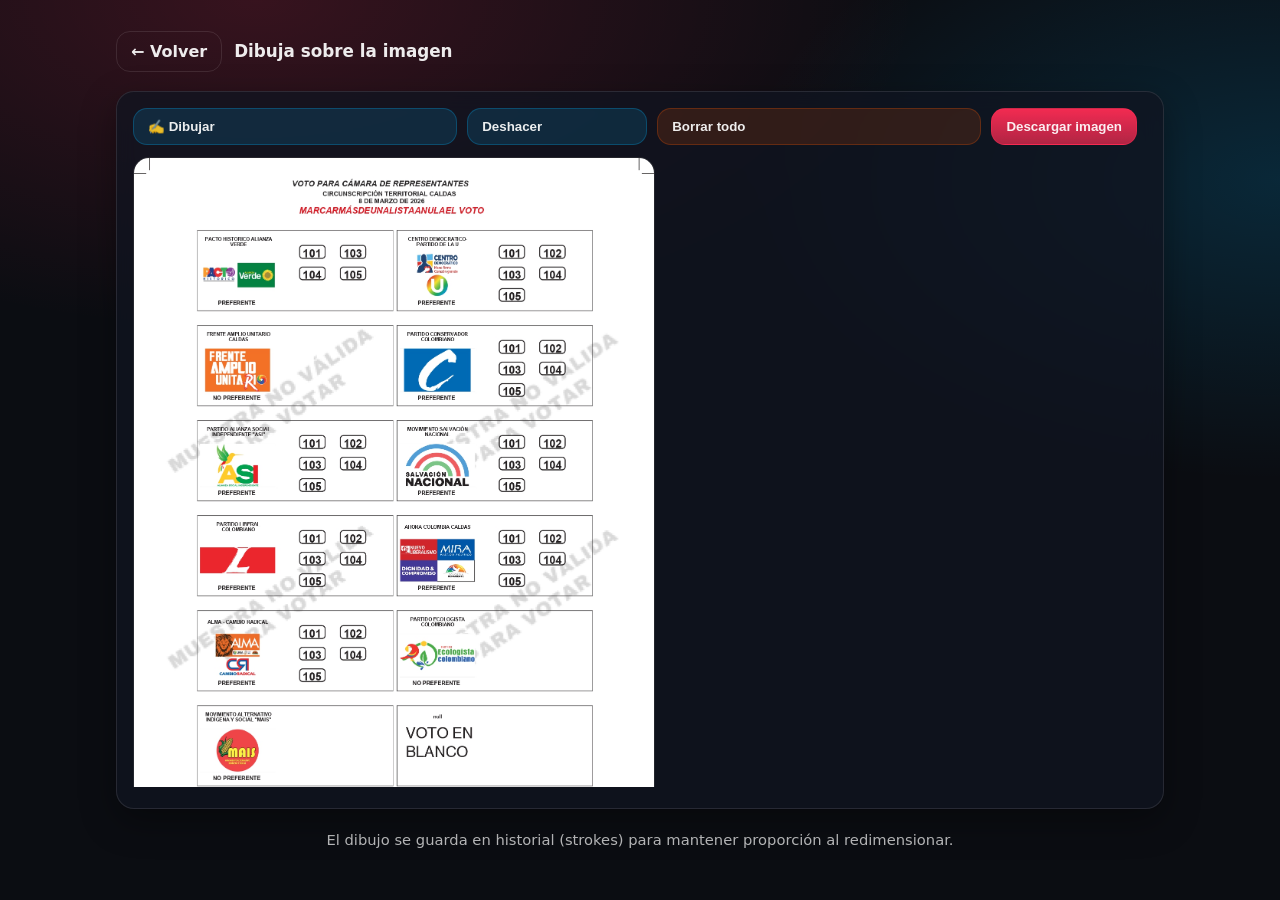
<file: index.html>
<!DOCTYPE html>
<html lang="es">
<head>
  <meta charset="UTF-8" />
  <meta name="viewport" content="width=device-width, initial-scale=1.0" />
  <title>Dibujar | Canvas Draw</title>
  <link rel="stylesheet" href="styles.css" />
</head>
<body>
  <main class="page">
    <header class="topbar">
      <a class="btn btn-ghost" href="index.html">← Volver</a>
      <h2 class="topbar-title">Dibuja sobre la imagen</h2>
      <div class="spacer"></div>
    </header>

    <section class="card">
      <div class="controls">
        <button id="modeBtn" class="btn btn-secondary" type="button" aria-pressed="true">
          ✍️ Dibujar
        </button>

  
        <button id="undoBtn" class="btn btn-secondary" type="button">Deshacer</button>
        <button id="clearBtn" class="btn btn-danger" type="button">Borrar todo</button>
        <button id="downloadBtn" class="btn btn-primary" type="button">Descargar imagen</button>
      </div>

      <!-- Wrapper con scroll -->
      <div class="stage-wrapper" aria-label="Área de dibujo">
        <!-- Contenedor imagen + canvas -->
        <div class="stage" id="stage">
          <img
            id="baseImage"
            alt="Tarjeta"
            src="assets/tarjeta.jpg"
            loading="eager"
            decoding="async"
          />

          <canvas id="drawCanvas"></canvas>

          <!-- ✅ Hint va DENTRO del stage -->
          <div class="stage-hint muted">
            Usa “🖐 Navegar” para desplazarte sin rayar. Cambia a “✍️ Dibujar” para marcar.
          </div>
        </div>
      </div>
    </section>

    <footer class="footer muted">
      El dibujo se guarda en historial (strokes) para mantener proporción al redimensionar.
    </footer>
  </main>

  <script src="script.js" defer></script>
</body>
</html>
</file>
<file: styles.css>
:root{
  --bg: #0b0d12;
  --card: #111521;
  --muted: rgba(255,255,255,.72);
  --text: rgba(255,255,255,.92);
  --line: rgba(255,255,255,.10);
  --shadow: 0 12px 35px rgba(0,0,0,.35);
  --radius: 18px;
}

*{ box-sizing: border-box; }
html,body{ height: 100%; }

body{
  margin: 0;
  font-family: ui-sans-serif, system-ui, -apple-system, Segoe UI, Roboto, Helvetica, Arial,
               "Apple Color Emoji","Segoe UI Emoji";
  background:
    radial-gradient(1200px 600px at 20% 0%, rgba(255,45,85,.18), transparent 55%),
    radial-gradient(900px 500px at 100% 20%, rgba(0,180,255,.16), transparent 60%),
    var(--bg);
  color: var(--text);
}

.page{
  max-width: 1080px;
  margin: 0 auto;
  padding: 28px 16px 40px;
  min-height: 100%;
  display: grid;
  gap: 16px;
}

.card{
  background: rgba(17, 21, 33, .75);
  border: 1px solid var(--line);
  border-radius: var(--radius);
  box-shadow: var(--shadow);
  padding: 16px;
  backdrop-filter: blur(10px);
}

.hero{
  padding: 22px;
  display: grid;
  gap: 10px;
}

.hero h1{
  margin: 0;
  font-size: clamp(1.4rem, 1.2rem + 1vw, 2.1rem);
}

.muted{ color: var(--muted); }

.footer{
  text-align: center;
  font-size: .92rem;
  padding: 6px 0;
}

.topbar{
  display: flex;
  align-items: center;
  gap: 12px;
}

.topbar-title{
  margin: 0;
  font-size: 1.05rem;
  font-weight: 650;
}

.spacer{ flex: 1; }

/* Buttons */
.btn{
  appearance: none;
  border: 1px solid var(--line);
  background: rgba(255,255,255,.06);
  color: var(--text);
  padding: 10px 14px;
  border-radius: 14px;
  cursor: pointer;
  text-decoration: none;
  display: inline-flex;
  align-items: center;
  gap: 10px;
  font-weight: 650;
  transition: transform .08s ease, background .2s ease, border-color .2s ease;
}
.btn:hover{ background: rgba(255,255,255,.10); }
.btn:active{ transform: translateY(1px); }

.btn-primary{
  background: linear-gradient(180deg, rgba(255,45,85,.95), rgba(255,45,85,.68));
  border-color: rgba(255,45,85,.35);
}
.btn-primary:hover{
  background: linear-gradient(180deg, rgba(255,45,85,1), rgba(255,45,85,.72));
}

.btn-secondary{
  background: rgba(0,180,255,.14);
  border-color: rgba(0,180,255,.25);
}

.btn-danger{
  background: rgba(255,90,0,.14);
  border-color: rgba(255,90,0,.25);
}

.btn-ghost{ background: transparent; }

.tips{
  display: grid;
  gap: 8px;
  margin-top: 8px;
}

.tip{
  border: 1px dashed rgba(255,255,255,.14);
  border-radius: 14px;
  padding: 10px 12px;
  display: flex;
  gap: 10px;
  align-items: center;
}

.badge{
  font-size: .78rem;
  padding: 4px 8px;
  border-radius: 999px;
  border: 1px solid var(--line);
  background: rgba(255,255,255,.06);
}

/* Controls */
.controls{
  display: grid;
  grid-template-columns: 1fr 180px 1fr auto auto;
  gap: 10px;
  align-items: end;
  margin-bottom: 12px;
}

.control{
  display: grid;
  gap: 6px;
}

.control-label{
  font-size: .9rem;
  color: var(--muted);
}

input[type="file"]{
  width: 100%;
  padding: 10px 10px;
  border-radius: 14px;
  border: 1px solid var(--line);
  background: rgba(255,255,255,.04);
  color: var(--text);
}

input[type="color"]{
  width: 100%;
  height: 42px;
  padding: 4px;
  border-radius: 14px;
  border: 1px solid var(--line);
  background: rgba(255,255,255,.04);
}

input[type="range"]{
  width: 100%;
}

/* ===========================
   Stage wrapper + Stage
   =========================== */

/* Wrapper con scroll (para mover la imagen sin rayar en modo navegar) */
.stage-wrapper{
  overflow: auto;
  max-height: 70vh;
}

/* Contenedor de imagen + canvas */
.stage{
  position: relative;
  display: inline-block;
  border-radius: 16px;
  overflow: hidden;
  border: 1px solid var(--line);
  background: rgba(0,0,0,.22);
}

/* Imagen base: más pequeña por defecto */
#baseImage{
  display: block;
  width: 520px;
  max-width: 100%;
  height: auto;
  user-select: none;
  -webkit-user-drag: none;
}

/* Canvas encima de la imagen */
#drawCanvas{
  position: absolute;
  inset: 0;
  width: 100%;
  height: 100%;
  touch-action: none; /* evita gestos dentro del canvas */
  cursor: crosshair;
}

/* Hint encima de la imagen (debe ir dentro de .stage en el HTML) */
.stage-hint{
  position: absolute;
  left: 12px;
  bottom: 10px;
  font-size: .9rem;
  padding: 6px 10px;
  border-radius: 999px;
  background: rgba(0,0,0,.35);
  border: 1px solid rgba(255,255,255,.12);
  pointer-events: none;
}



/* Feedback visual del botón */
#modeBtn.is-pan{
  opacity: 0.85;
}

/* Responsive layout */
@media (max-width: 860px){
  .controls{
    grid-template-columns: 1fr 1fr;
  }
  .controls .btn{
    width: 100%;
    justify-content: center;
  }
}
#baseImage { position: relative; z-index: 1; }
#drawCanvas{ z-index: 2; }
.stage.is-pan #drawCanvas{ pointer-events: none; } /* se queda igual */
</file>
